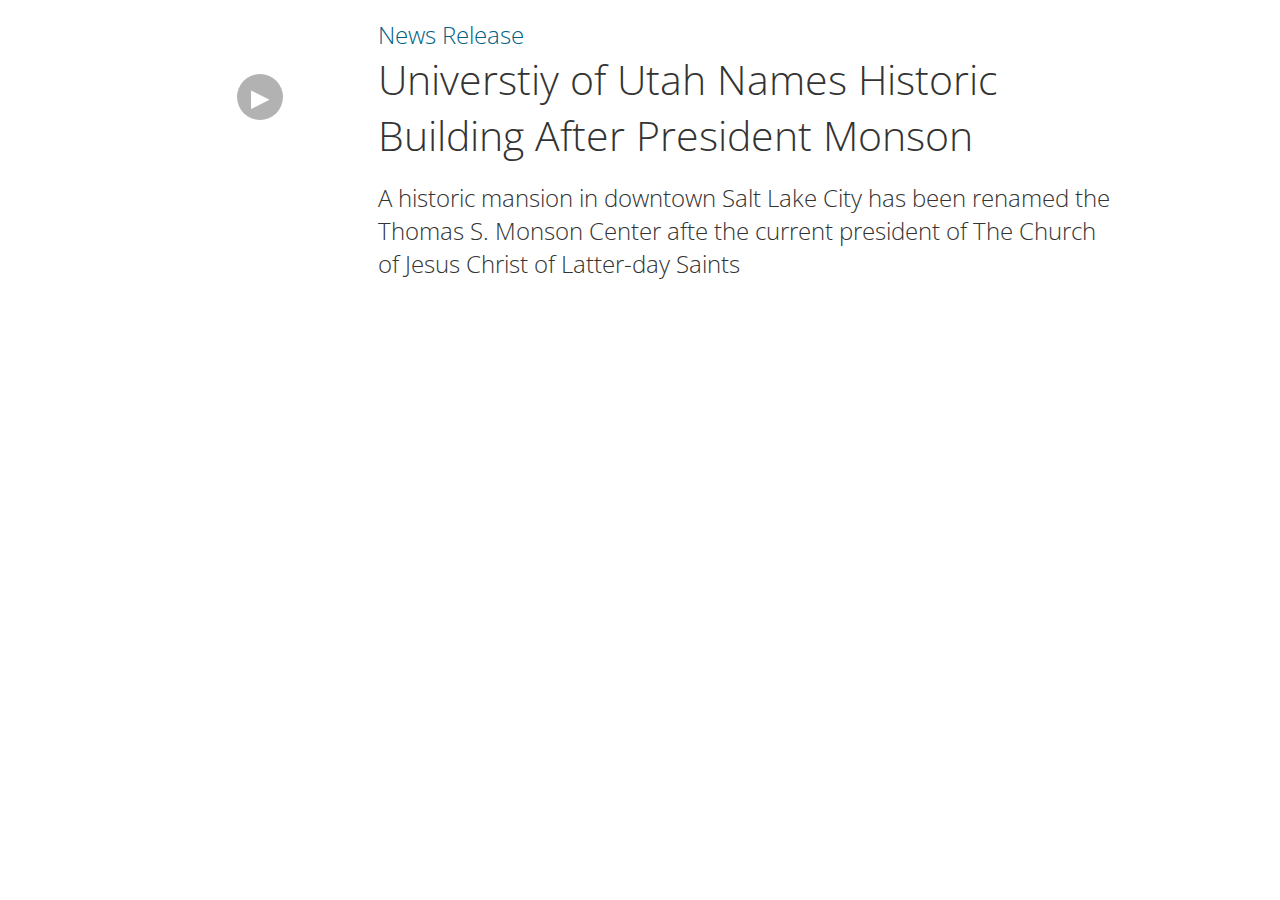
<file: tile/index.html>
<!DOCTYPE html>
<html>

<head>
    <meta charset="utf-8" />
    <meta name="viewport" content="width=device-width, initial-scale=1.0, maximum-scale=1.0, minimum-scale=1.0, user-scalable=no">
    <link href="/css/reset.min.css" rel="stylesheet" />
    <link href="/css/global.css" rel="stylesheet" />
    <link href="main.css" rel="stylesheet" />
    <title>tile</title>
</head>

<body>
    <section>
        <div id="video">
            <video>
                <source src="//clips.vorwaerts-gmbh.de/VfE_html5.mp4" type="video/mp4">
                <source src="//clips.vorwaerts-gmbh.de/VfE.webm" type="video/webm">
                <source src="//clips.vorwaerts-gmbh.de/VfE.ogv" type="video/ogg">
                No embedded video support
            </video>
            <div class="play">&#9654;</div>
            <div class="pause">&#10073;&#10073;</div>
        </div>
        <div>
            <h2><small>News Release</small> Universtiy of Utah Names Historic Building After President Monson</h1>
            <p>A historic mansion in downtown Salt Lake City has been renamed the Thomas S. Monson Center afte the current president of The Church of Jesus Christ of Latter-day Saints</p>
        </div>
    </section>
    <script src="main.js"></script>
</body>
</html>
</file>
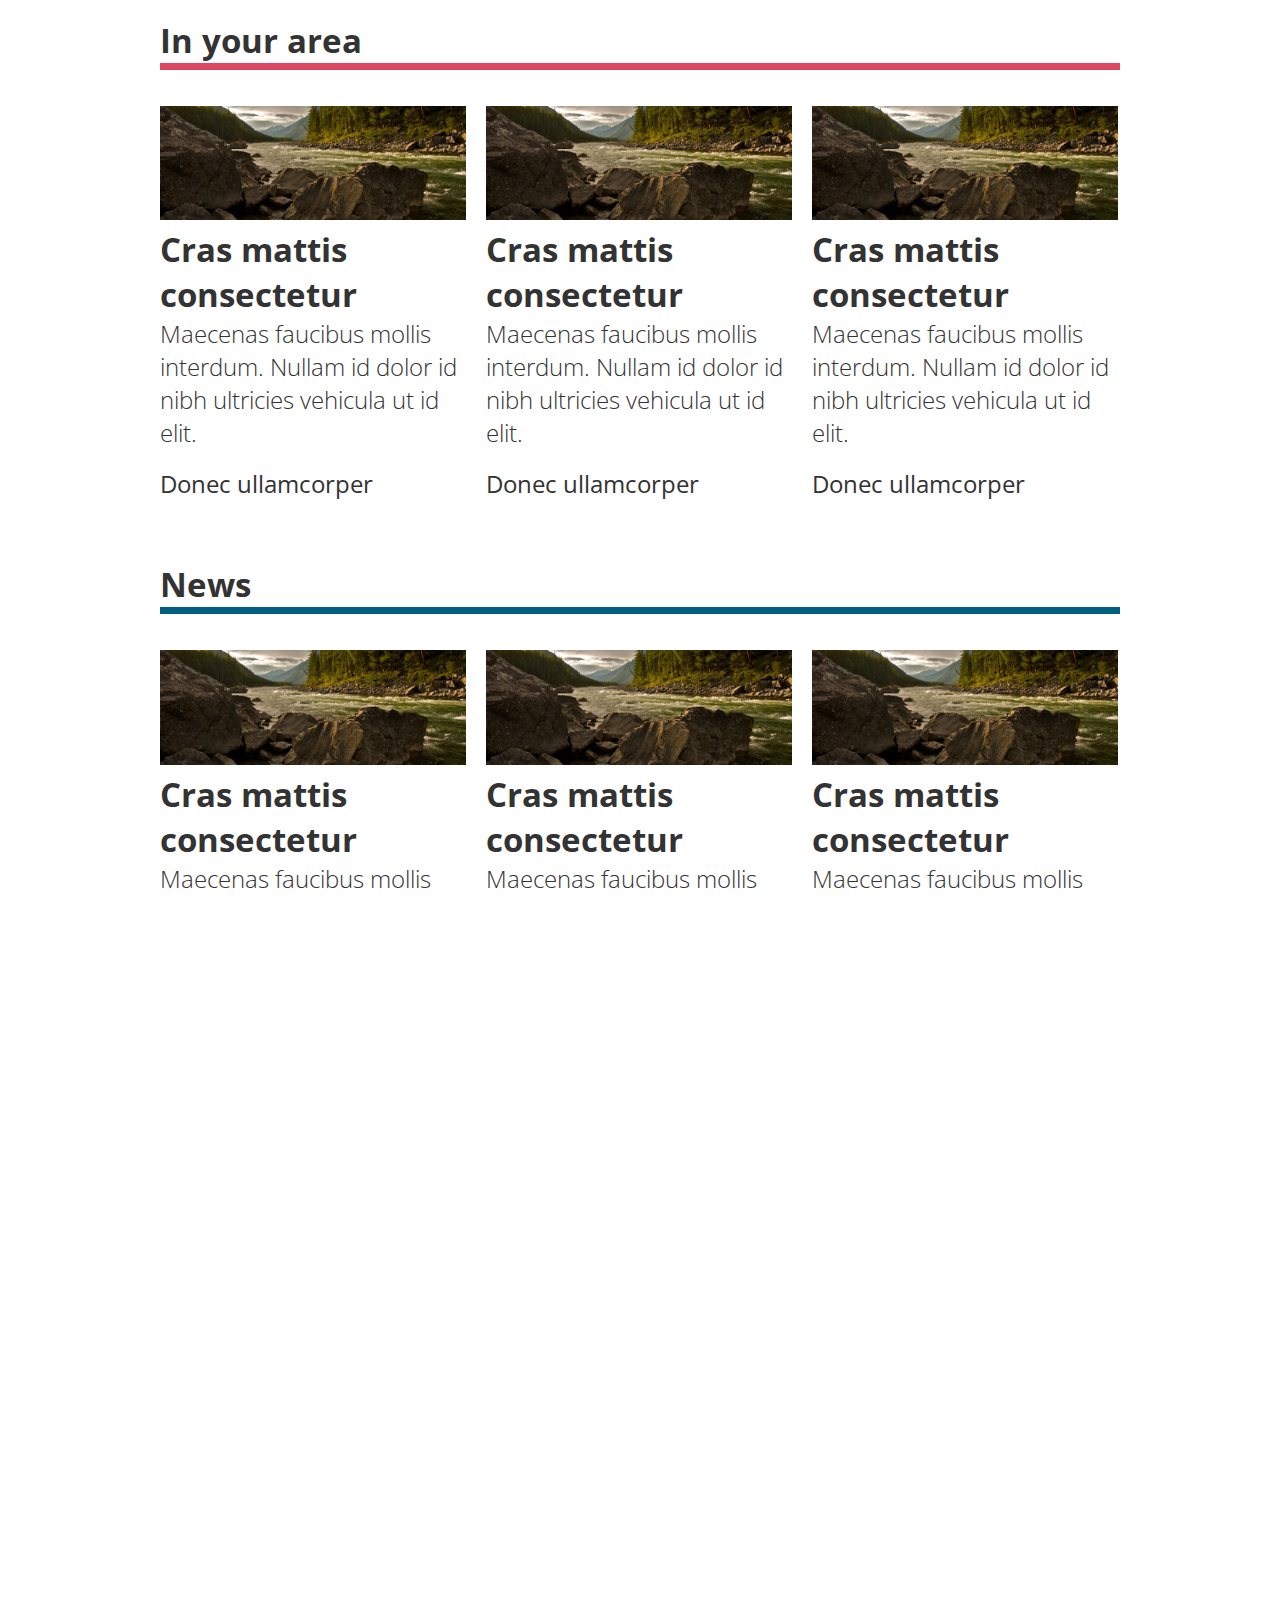
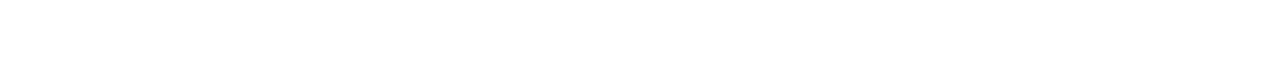
<file: tiles/index.html>
<!DOCTYPE html>
<html>

<head>
    <meta charset="utf-8" />
    <meta name="viewport" content="width=device-width, initial-scale=1.0, maximum-scale=1.0, minimum-scale=1.0, user-scalable=no">
    <link href="/css/reset.min.css" rel="stylesheet" />
    <link href="/css/global.css" rel="stylesheet" />
    <link href="main.css" rel="stylesheet" />
    <title>tiles</title>
</head>

<body>
    <section>
        <h3 class="primary">In your area</h3>
        <div class="tiles">
            <div class="tile">
                <img src="img/masonry1.jpg" />
                <h3>Cras mattis consectetur</h3>
                <p class="content">
                    Maecenas faucibus mollis interdum. Nullam id dolor id nibh ultricies vehicula ut id elit.
                </p>
                <p class="meta">Donec ullamcorper</p>
            </div>
            <div class="tile">
                <img src="img/masonry1.jpg" />
                <h3>Cras mattis consectetur</h3>
                <p class="content">
                    Maecenas faucibus mollis interdum. Nullam id dolor id nibh ultricies vehicula ut id elit.
                </p>
                <p class="meta">Donec ullamcorper</p>
            </div>
            <div class="tile">
                <img src="img/masonry1.jpg" />
                <h3>Cras mattis consectetur</h3>
                <p class="content">
                    Maecenas faucibus mollis interdum. Nullam id dolor id nibh ultricies vehicula ut id elit.
                </p>
                <p class="meta">Donec ullamcorper</p>
            </div>
        </div>
    </section>
    <section>
        <h3 class="secondary">News</h3>
        <div class="tiles">
            <div class="tile">
                <img src="img/masonry1.jpg" />
                <h3>Cras mattis consectetur</h3>
                <p class="content">
                    Maecenas faucibus mollis interdum. Nullam id dolor id nibh ultricies vehicula ut id elit.
                </p>
                <p class="meta">Donec ullamcorper</p>
            </div>
            <div class="tile">
                <img src="img/masonry1.jpg" />
                <h3>Cras mattis consectetur</h3>
                <p class="content">
                    Maecenas faucibus mollis interdum. Nullam id dolor id nibh ultricies vehicula ut id elit.
                </p>
                <p class="meta">Donec ullamcorper</p>
            </div>
            <div class="tile">
                <img src="img/masonry1.jpg" />
                <h3>Cras mattis consectetur</h3>
                <p class="content">
                    Maecenas faucibus mollis interdum. Nullam id dolor id nibh ultricies vehicula ut id elit.
                </p>
                <p class="meta">Donec ullamcorper</p>
            </div>
        </div>
    </section>
    <section>
        <h3 class="tertiary">Inspirational</h3>
        <div class="tiles">
            <div class="tile">
                <img src="img/masonry1.jpg" />
                <h3>Cras mattis consectetur</h3>
                <p class="content">
                    Maecenas faucibus mollis interdum. Nullam id dolor id nibh ultricies vehicula ut id elit.
                </p>
                <p class="meta">Donec ullamcorper</p>
            </div>
            <div class="tile">
                <img src="img/masonry1.jpg" />
                <h3>Cras mattis consectetur</h3>
                <p class="content">
                    Maecenas faucibus mollis interdum. Nullam id dolor id nibh ultricies vehicula ut id elit.
                </p>
                <p class="meta">Donec ullamcorper</p>
            </div>
            <div class="tile">
                <img src="img/masonry1.jpg" />
                <h3>Cras mattis consectetur</h3>
                <p class="content">
                    Maecenas faucibus mollis interdum. Nullam id dolor id nibh ultricies vehicula ut id elit.
                </p>
                <p class="meta">Donec ullamcorper</p>
            </div>
        </div>
    </section>
</body>
</html>
</file>
<file: css/global.css>
@import url('//fonts.googleapis.com/css?family=Open+Sans:300,400,700');

:root {
    --primary-color: RGB(223, 70, 97);
    --secondary-color: RGB(0, 95, 131);
    --tertiary-color: RGB(107, 165, 57);
    --dark-color: RGB(51, 51, 51);
    --light-color: RGB(255, 255, 255);
    --muted-color: RGB(208, 211, 212);

    --spacing-1: 4px;
    --spacing-2: 7px;
    --spacing-3: 10px;
    --spacing-4: 18px;
    --spacing-5: 24px;
    --spacing-6: 26px;
    --spacing-7: 36px;
    --spacing-8: 90px;

    --bold: 700;
}

* {
    box-sizing: border-box;
}

html {
    font-family: 'Open Sans', sans-serif;
    font-size: 18pt;
    font-weight: 300;
    color: var(--dark-color);
    overflow: hidden;
}

body {
    overflow: auto;
    -webkit-overflow-scrolling: touch;
    padding: var(--spacing-4);
}

html, body {
    width: 100%;
    height: 100%;
}

h1, h2, p {
    padding-bottom: var(--spacing-4);
}

h1 {
    font-size: 2.38rem;
    font-weight: 300;
}

h1 small, h2 small {
    display: block;
    font-size: 1rem;
}

h2 {
    font-size: 1.7rem;
    font-weight: 300;
}

h3 {
    font-size: 1.38rem;
    font-weight: 700;
}

img {
    max-width: 100%;
}

section {
    width: 100%;
    max-width: 960px;
    margin: 0 auto;
    padding-bottom: var(--spacing-7);
}

h3:empty, p:empty{
    display: none;
}

.hide {
    display: none;
}
</file>
<file: tile/main.css>
section {
    display: flex;
}

section.full-width {
    flex-wrap: wrap;
}

#video {
    height: 0%;
    position: relative;
    min-width: 200px;
    margin-right: var(--spacing-4);
    -webkit-transition: min-width 200ms ease;
    transition: min-width 200ms ease;
    color: var(--light-color);
}

#video > video {
    width: 100%;
}

#video.full-width {
    min-width: 100%;
}

#video .play, #video .pause {
    position: absolute;
    background: rgba(0,0,0,.3);
    align-items: center;
    justify-content: center;
    cursor: pointer;
}

#video .play {
    display: flex;
    top: 50%;
    left: 50%;
    transform: translate3d(-50%, -50%, 0);
    width: 46px;
    height: 46px;
    border-radius: 50%;
}

#video .pause {
    display: none;
    position: absolute;
    width: 36px;
    height: 36px;
    bottom: var(--spacing-2);
    left: 0;
}

#video.full-width .play {
    display: none;
}

#video.full-width .pause {
    display: flex;
}

small {
    color: var(--secondary-color);
}

@media (max-width: 570px) {
    section {
        flex-wrap: wrap;
    }

    #video {
        min-width: 100%;
        -webkit-transition: none;
        transition: none;
    }
}
</file>
<file: tiles/main.css>
section > h3 {
    border-bottom: var(--spacing-2) solid;
    margin-bottom: var(--spacing-7);
    padding-right: var(--spacing-6);
}

h3.primary {
    border-color: var(--primary-color);
}

h3.secondary {
    border-color: var(--secondary-color);
}

h3.tertiary {
    border-color: var(--tertiary-color);
}

.tiles {
    display: flex;
    flex-wrap: wrap;
    margin-left: calc(-1 * var(--spacing-3));
    margin-right: calc(-1 * var(--spacing-3));
}

.tile {
    padding-bottom: var(--spacing-6);
    background: var(--light-color);
    margin-left: var(--spacing-3);
    margin-right: var(--spacing-3);
    max-width: 306px;
}

.tile-img-container {
    position: relative;
    height: 0;
    padding-bottom: 37.5%;
}

.tile-img-container > img {
    position: absolute;
}

.content, .meta {
    padding-bottom: 0;
}

.meta {
    padding-top: var(--spacing-4);
    font-weight: normal;
}

@media (max-width: 570px) {
    .tile {
        max-width: 100%;
        padding-right: 0;
        padding-left: 0;
    }
}
</file>
